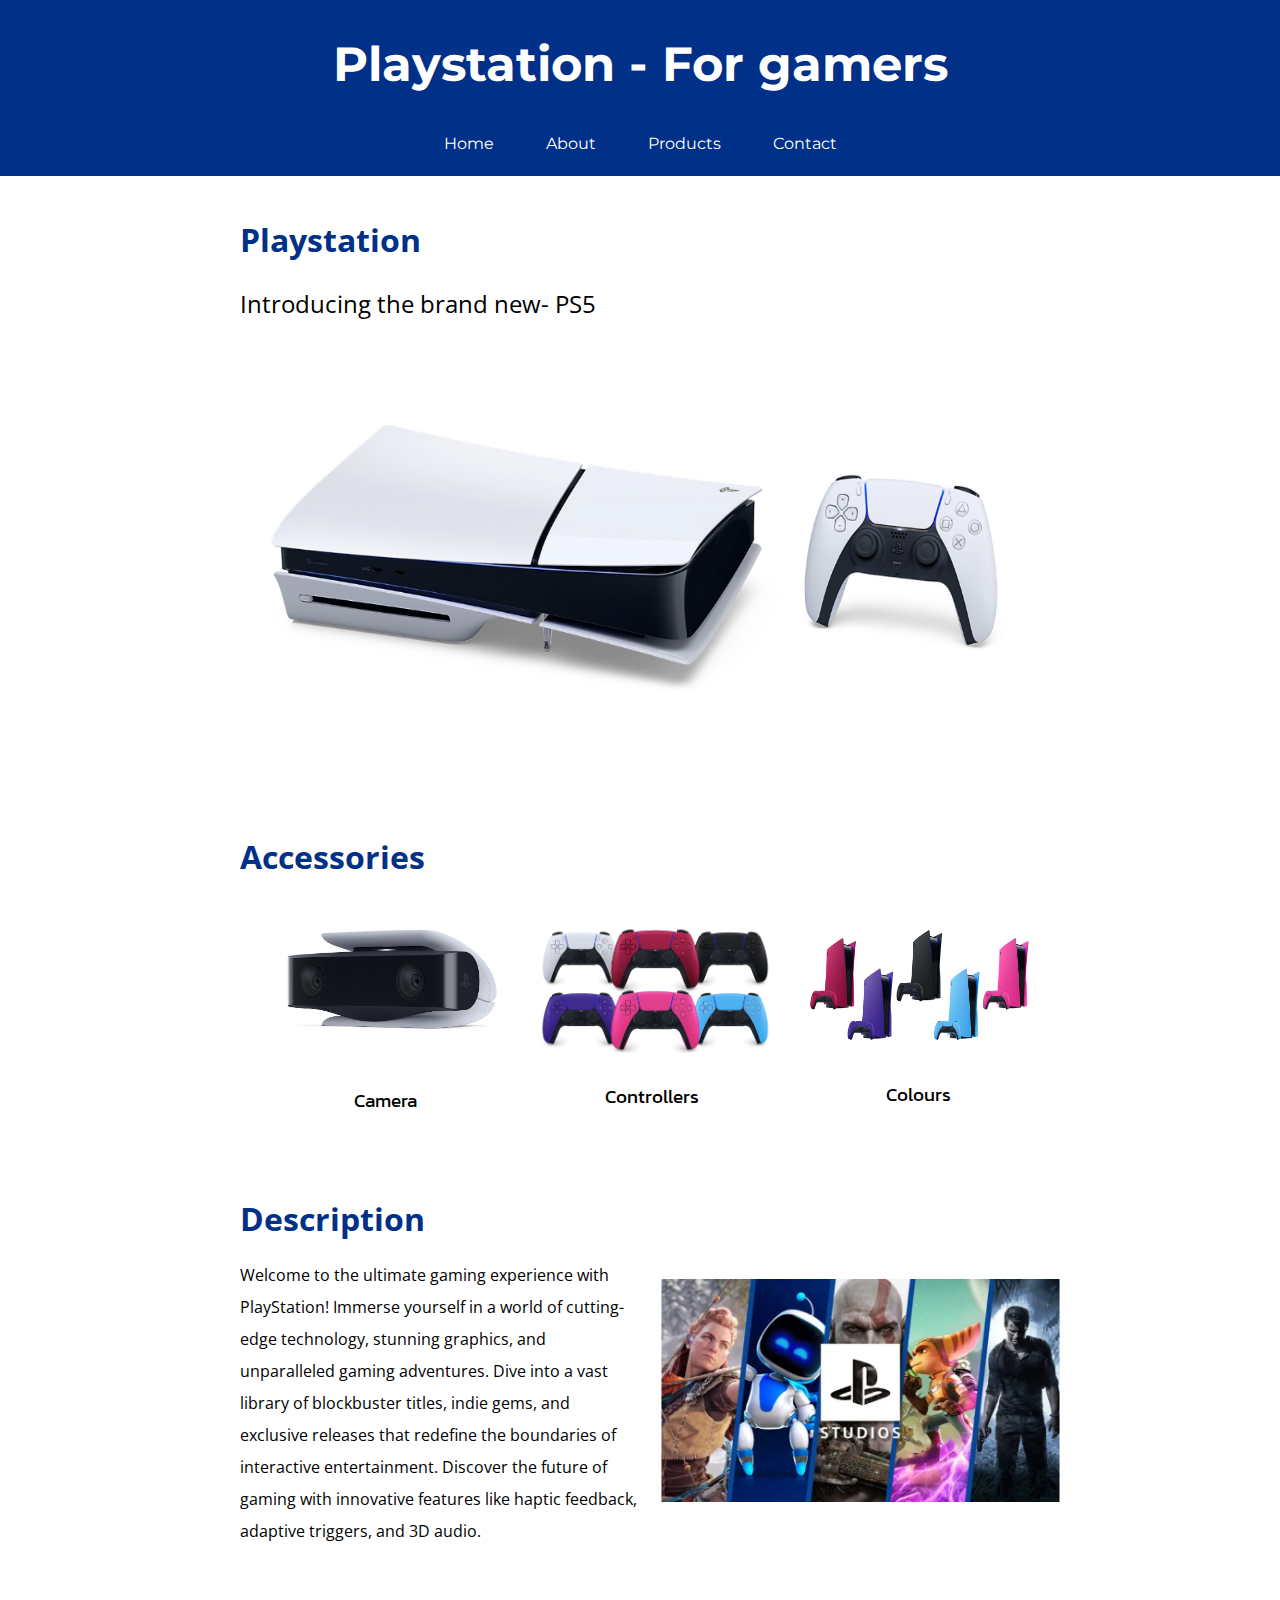
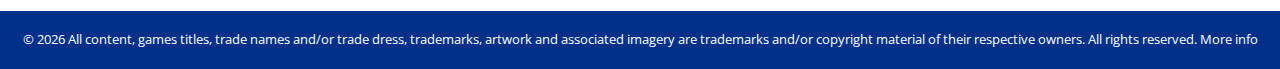
<file: Main project css/index.html>
<!DOCTYPE html>
<html lang="en">
<head>
  <meta charset="UTF-8">
  <meta name="viewport" content="width=device-width, initial-scale=1.0">
  <meta name="description" content="">
  <meta name="robots" content="nofollow, noindex">
  <link rel="icon" type="image/x-icon" href="./images/sony.png">
  <title>Playstation - For gamers</title>
  <!-- Adding stylesheet -->
  <link rel="stylesheet" href="./css/style.css">
  <!-- Adding fonts -->
  <link rel="preconnect" href="https://fonts.googleapis.com">
<link rel="preconnect" href="https://fonts.gstatic.com" crossorigin>
<link href="https://fonts.googleapis.com/css2?family=Kanit&family=Montserrat&family=Roboto+Condensed&family=Space+Grotesk&family=Ubuntu&display=swap" rel="stylesheet">
<link href="https://fonts.googleapis.com/css2?family=Open+Sans:wght@500;600&display=swap" rel="stylesheet">
<link href="https://fonts.googleapis.com/css2?family=Poppins&display=swap" rel="stylesheet">
</head>
<body>
  <main>
    <section>
      <!-- Section introducing the product -->
      
      <div id="ex1">
        <h2>Playstation</h2>
      <p>Introducing the brand new- PS5 </p>
      <img src="./images/ps5.png" alt="Playstation"></div>
    </section>
    <section >
      <!-- Section explaining the features -->
      <h2>Accessories</h2>
      <div class="ex2">
      <div class="gallery">
          <img src="./images/camera.png" >
        <div class="desc">Camera</div>
      </div>
      
      <div class="gallery">
          <img src="./images/controllers.png"  >
        <div class="desc">Controllers</div>
      </div>
      
      <div class="gallery">
          <img src="./images/colours.png"  >
        <div class="desc">Colours</div>
      </div>
      </div>
    </section>
    <section>
        <h2>Description</h2>
        <div class="ex2">
          <p>Welcome to the ultimate gaming experience with PlayStation! Immerse yourself in a world of cutting-edge technology, stunning graphics, and unparalleled gaming adventures. Dive into a vast library of blockbuster titles, indie gems, and exclusive releases that redefine the boundaries of interactive entertainment. Discover the future of gaming with innovative features like haptic feedback, adaptive triggers, and 3D audio.</p>
        <img src="./images/description.png" >
      </div>
      </section>
  </main>
  <!-- Adding js file in the end so that it remains at the bottom of the page -->
  <script src="./js/global.js"></script>
</body>
</html>
</file>
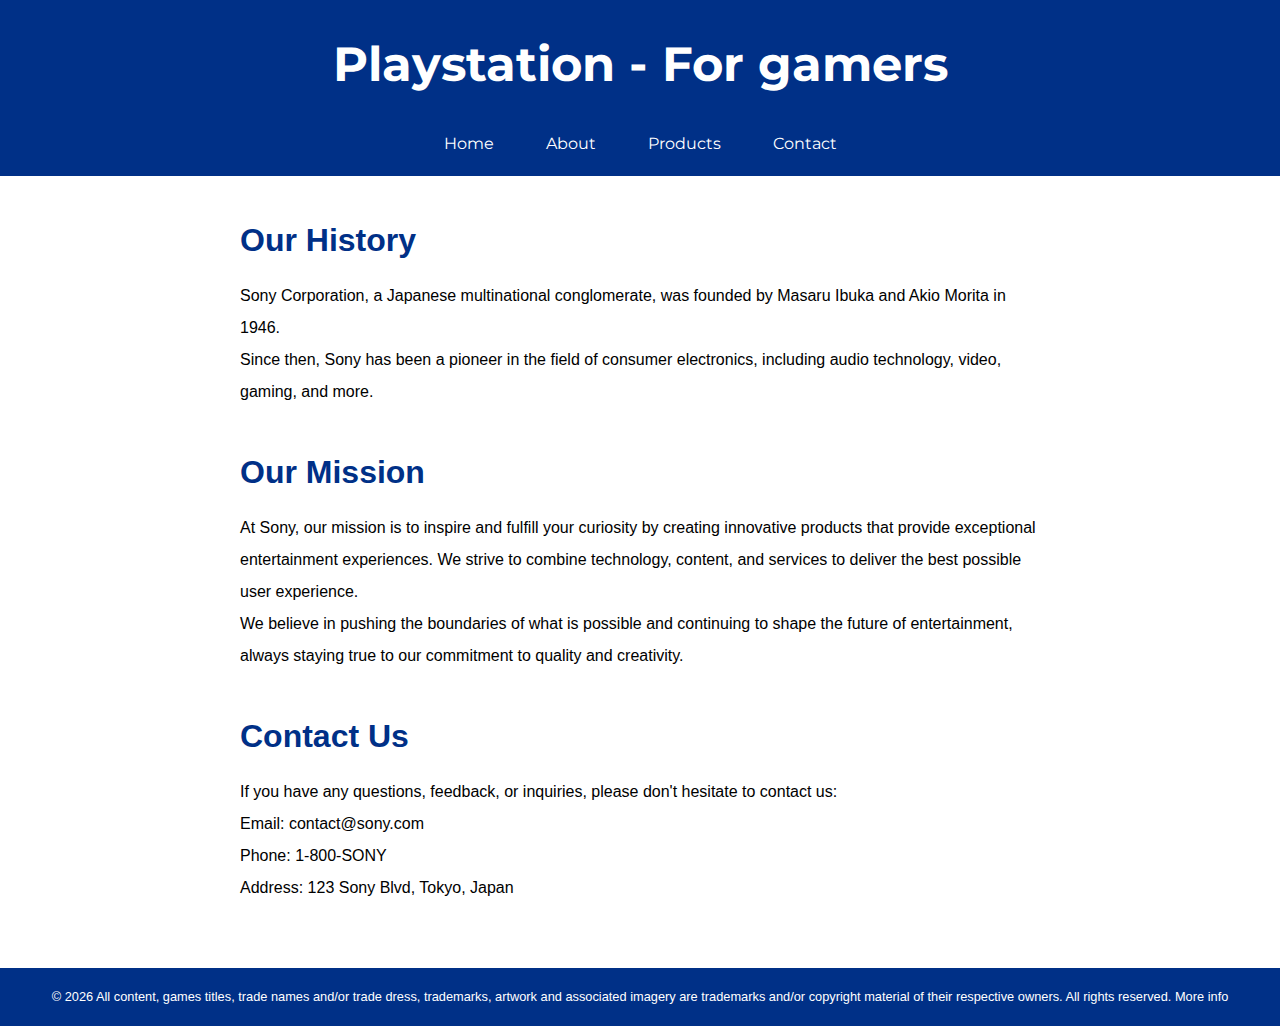
<file: Main project css/about.html>
<!DOCTYPE html>
<html lang="en">
<head>
  <!-- Adding meta data  -->
  <meta charset="UTF-8">
  <meta name="viewport" content="width=device-width, initial-scale=1.0">
  <meta name="description" content="About Retro site ">
  <meta name="robots" content="nofollow, noindex">
  <link rel="icon" type="image/x-icon" href="./images/sony.png">
  <title>About the Company - Sony </title>
  <!-- Linking css file  -->
  <link rel="stylesheet" href="./css/style.css">
  <!-- Adding fonts -->
  <link rel="preconnect" href="https://fonts.googleapis.com">
<link rel="preconnect" href="https://fonts.gstatic.com" crossorigin>
<link href="https://fonts.googleapis.com/css2?family=Kanit&family=Montserrat&family=Roboto+Condensed&family=Space+Grotesk&family=Ubuntu&display=swap" rel="stylesheet">
</head>
<body>
  <!--this is the main body part-->
  <main>

    <section>
      <h2>Our History</h2>
      <p>Sony Corporation, a Japanese multinational conglomerate, was founded by Masaru Ibuka and Akio Morita in 1946. </p>
      <p>Since then, Sony has been a pioneer in the field of consumer electronics, including audio technology, video, gaming, and more. </p>
    </section>
    <!--the goal of the company -->
    <section>
      <h2>Our Mission</h2>
      <p>At Sony, our mission is to inspire and fulfill your curiosity by creating innovative products that provide exceptional entertainment experiences. We strive to combine technology, content, and services to deliver the best possible user experience.</p>
      <p>We believe in pushing the boundaries of what is possible and continuing to shape the future of entertainment, always staying true to our commitment to quality and creativity.</p>
    </section>
    <!--this is contact part of the document -->
    <section>
      <h2>Contact Us</h2>
      <p>If you have any questions, feedback, or inquiries, please don't hesitate to contact us:</p>
      <ul>
        <li>Email: contact@sony.com</li>
        <li>Phone: 1-800-SONY</li>
        <li>Address: 123 Sony Blvd, Tokyo, Japan</li>
      </ul>
    </section>
  </main>
<!--adding the javascript to the file-->
  <script src="./js/global.js"></script>
</body>
</html>
</file>
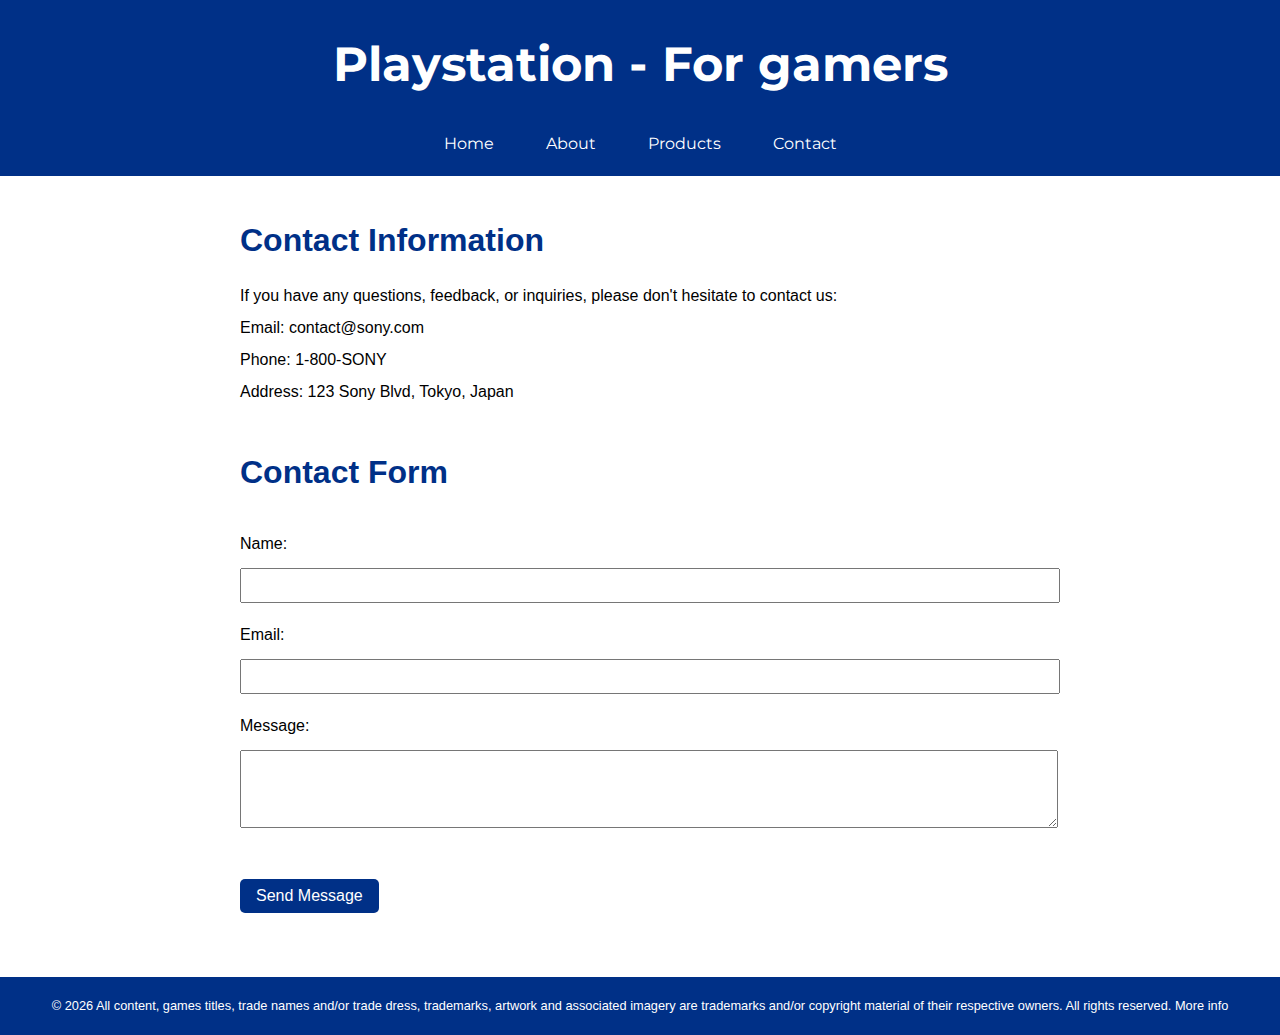
<file: Main project css/contact.html>
<!DOCTYPE html>
<html lang="en">
<head>
   <!-- Adding meta data  -->
  <meta charset="UTF-8">
  <meta name="viewport" content="width=device-width, initial-scale=1.0">
  <meta name="description" content="Contact info">
  <meta name="robots" content="nofollow, noindex">
  <link rel="icon" type="image/x-icon" href="./images/sony.png">
  <title>Contact Us - Sony Walkman</title>
   <!-- Linking css file  -->
  <link rel="stylesheet" href="./css/style.css">
    <!-- Adding fonts -->
  <link rel="preconnect" href="https://fonts.googleapis.com">
<link rel="preconnect" href="https://fonts.gstatic.com" crossorigin>
<link href="https://fonts.googleapis.com/css2?family=Kanit&family=Montserrat&family=Roboto+Condensed&family=Space+Grotesk&family=Ubuntu&display=swap" rel="stylesheet">
</head>
<body>
  <!--this is contact information of the document -->
  <main>
    <section>
      <h2>Contact Information</h2>
      <p>If you have any questions, feedback, or inquiries, please don't hesitate to contact us:</p>
      <ul>
        <li>Email: contact@sony.com</li>
        <li>Phone: 1-800-SONY</li>
        <li>Address: 123 Sony Blvd, Tokyo, Japan</li>
      </ul>
    </section>
    <section>
      <!--adding the contact form -->
      <h2>Contact Form</h2>
      <form action="#" method="post">
        <label for="name">Name:</label>
        <input type="text" id="name" name="name" required>

        <label for="email">Email:</label>
        <input type="email" id="email" name="email" required>

        <label for="message">Message:</label>
        <textarea id="message" name="message" rows="4" required></textarea>

        <button type="submit">Send Message</button>
      </form>
    </section>
  </main>
  <!--adding the javascript to the file-->
  <script src="./js/global.js"></script>
</body>
</html>
</file>
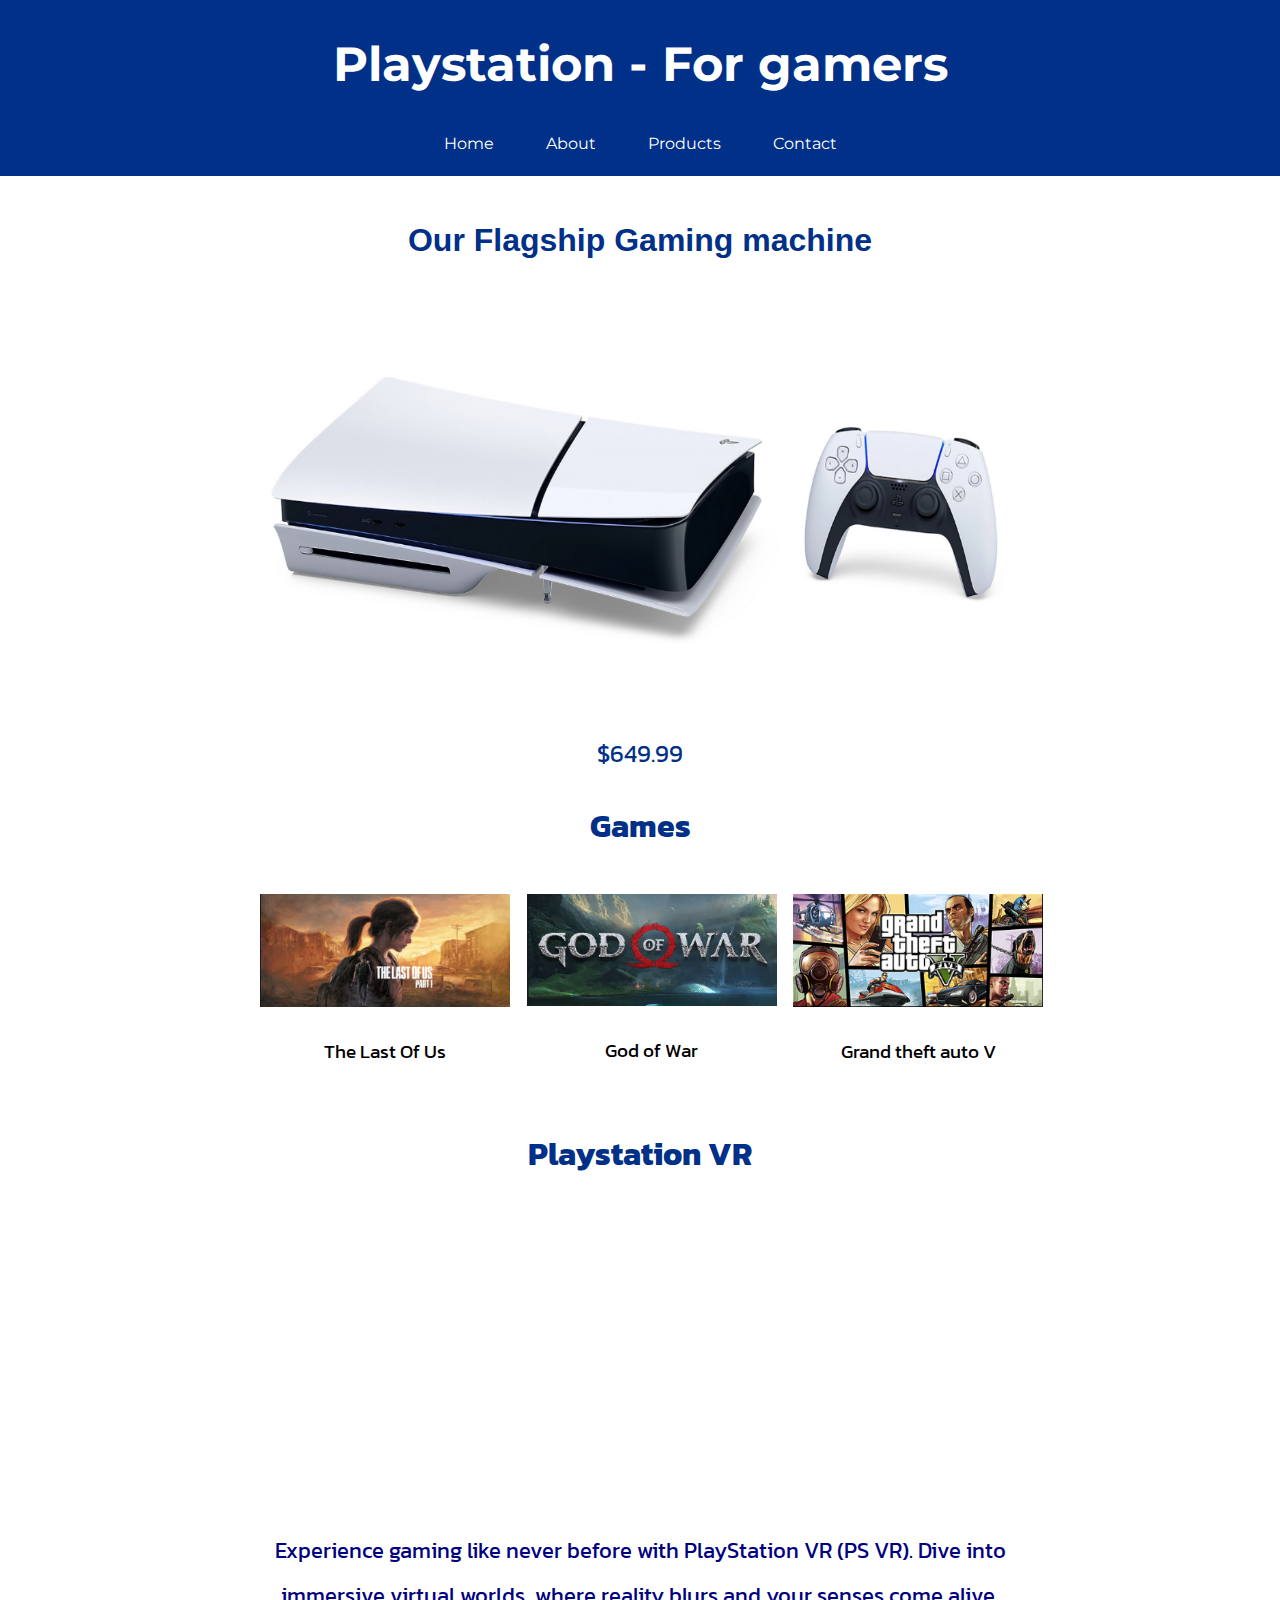
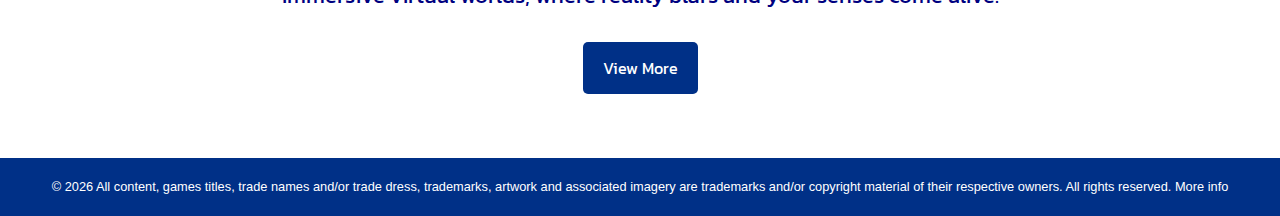
<file: Main project css/products.html>
<!DOCTYPE html>
<html lang="en">
<head>
     <!-- Adding meta data  -->
  <meta charset="UTF-8">
  <meta name="viewport" content="width=device-width, initial-scale=1.0">
  <meta name="description" content="Products we offer">
  <meta name="robots" content="nofollow, noindex">
  <link rel="icon" type="image/x-icon" href="./images/sony.png">
  <title>Products - Sony Walkman</title>
     <!-- Linking css file  -->
  <link rel="stylesheet" href="./css/style.css">
    <!-- Adding fonts -->
  <link rel="preconnect" href="https://fonts.googleapis.com">
<link rel="preconnect" href="https://fonts.gstatic.com" crossorigin>
<link href="https://fonts.googleapis.com/css2?family=Kanit&family=Montserrat&family=Roboto+Condensed&family=Space+Grotesk&family=Ubuntu&display=swap" rel="stylesheet">
</head>
<body>
  <!--this is the main body part-->
  <main id="product">
    <section>
      <!--all the walkman models-->
      <h2>Our Flagship Gaming machine</h2>
      <ul>
        <li>
          <div class="px">
          <img src="./images/ps5.png">
        </div>   
        <a href="#"><p id="price">$649.99</p></a>
        </li>
        <li>
          <h3>Games</h3>
            <div class="ex2">
            <div class="gallery">
              <a href="https://www.playstation.com/en-ca/games/the-last-of-us-remastered/">
                <img src="./images/tlou.png" ></a>
              <div class="desc">The Last Of Us</div>
            </div>
            
            <div class="gallery">
                <a href="https://www.playstation.com/en-ca/games/god-of-war/"><img src="./images/god of war.png"></a>
              <div class="desc">God of War</div>
            </div>
            
            <div class="gallery">
               <a href="https://www.rockstargames.com/gta-v"> <img src="./images/gta.png"></a>
              <div class="desc">Grand theft auto V</div>
            </div>
        </div>
        </li>
        <li>
          <h3>Playstation VR</h3>
          <iframe width="560" height="315" src="https://www.youtube.com/embed/iHk8IFEKNhs?si=Nk67OgEh8lj0Tt1T" title="YouTube video player" frameborder="0" allow="accelerometer; autoplay; clipboard-write; encrypted-media; gyroscope; picture-in-picture; web-share" allowfullscreen></iframe>
          <p id="vr">Experience gaming like never before with PlayStation VR (PS VR). Dive into immersive virtual worlds, where reality blurs and your senses come alive. <br><a target="_blank" class="button-link" href="https://www.playstation.com/en-ca/ps-vr2/">View More</a> </p>
        </li>
      </ul>
    </section>
  </main>
   <!--adding the javascript to the file-->
   
  <script src="./js/global.js"></script>
</body>
</html>
</file>
<file: Main project css/css/style.css>
/* Reset default margin and padding */
*{
    margin: 0;
    padding: 0;
  }
  /* Body styles */
  body {
    font-family: "Open sans", sans-serif;
    line-height: 2;
    background-color: white;
    color: black;
  }
  #ex1{
    font-size: 1.5rem;
    color: black;
  }
  /* Header styles */
  header {
    background-color: #003087;
    color: white;
    text-align: center;
    font-family: "Montserrat";
    padding: 1rem;
  }
  /* Styling the h3 tag */
  h3{
    font-family: "kanit";
    color: #003087;
    font-size: 2rem;
    margin: 2%;
  }
  header h1 {
    font-size: 3rem;
  }
  /* Removing list style  */
  li{
    list-style: none;
  }
 
  /* Navigation styles */
  nav {
    margin-top: 1rem;
  }
  /* Styling the anchor tag  */
  nav a {
    color: #FFFFFF;
    text-decoration: none;
    padding: 0.5rem 1rem;
    margin: 0 0.5rem;
  }
  /* Adding styles */
  nav a:hover {
    background-color: #fff;
    color: #003087;
    border-radius: 4px;
  }
  div.gallery {
    margin: 20px;
    float: left;
    width: 250px;
  }
  
  
  div.gallery img {
    width: 100%;
    height: auto;
  }
  
  div.desc {
    padding: 15px;
    text-align: center;
    font-family: "Kanit";
  }
  nav a.active {
    background-color: #FFFFFF;
    color: #003087;
    border-radius: 4px;
  }
  .button-link {
      display: inline-block;
      padding: 10px 20px;
      background-color: #003087;
      color: #fff;
      font-size: 16px;
      border: none;
      border-radius: 5px;
      cursor: pointer;
      transition: background-color 0.3s ease;
      margin-top: 3%;
      text-decoration: none;
  }
  
  h2{
     font-family: 'Poppins', sans-serif;
  }
  /* Main content styles */
  main {
    max-width: 800px;
    margin: 0 auto;
    padding: 2rem;
  }
  #product{
    margin: 0;
    justify-content: center;
    text-align: center;
    margin: 0 auto;
  }
  section {
    margin-bottom: 2rem;
  }
  /* Making grid display */
  .ex2{
    display: grid;
    grid-area: main;
    grid-template-columns: repeat(auto-fit, minmax(250px, 1fr));
  }
  /* Styling images  */
  .ex2 > img{
    max-width: 100%;
    height: 30vh;
    margin: 5%;
  }
  .px{
    display: grid;
    grid-area: main;
    grid-template-columns: repeat(auto-fit, minmax(300px, 1fr));
    font-size: 1.2rem;
  }
  /* Styling buttons */
  button {
      display: inline-block;
      padding: 10px 20px;
      background-color: #003087;
      color: #fff;
      font-size: 16px;
      border: none;
      border-radius: 5px;
      cursor: pointer;
      transition: background-color 0.3s ease;
      margin-top: 3%;
    }
    /* Styling button text  */
    .view{
      color: #fff;
      font-size: 16px;
      text-decoration: none;
    }
    /* Styling h2 tags  */
  section h2 {
    color: #003087;
    padding-bottom: 0.5rem;
    font-family: "Open sans",sans-serif;
    font-size: 2rem;
  }
  #sec{
    display: flex;
    flex-direction: row; /* Set the direction to horizontal */
    align-items: center; /* Center items vertically within the container */
    justify-content: space-between; /* Distribute space between items */
    padding: 5%;
}
a{
  text-decoration: none;
}
#price{
  font-size: 1.5rem;
  color: #003087;
  font-family: "Kanit";
}
/* Additional styling for the image, adjust as needed */
.ex2 img {
    max-width: 100%; /* Make sure the image doesn't exceed the container width */
    height: auto; /* Maintain the aspect ratio of the image */
}
  section img {
    max-width: 100%;
    height: 50vh;
  }
  .desc{
    font-family: "Montserrat";
    font-size: 1.2rem;
  }
  #vr{
    font-family: "Kanit";
    font-size: 1.4rem;
    color: #000080;

  }
  
  /* Footer styles */
  footer {
    text-align: center;
    background-color: #003087;
    padding: 1rem;
  }
  
  footer p {
    font-size: 0.8rem;
    color: #FFFFFF;
  }
  
  /* Contact form styles */
  form {
    margin-top: 1rem;
  }
  
  form label {
    display: block;
    margin-bottom: 0.5rem;
  }
  
  form input[type="text"],
  form input[type="email"],
  form textarea {
    width: 100%;
    padding: 0.5rem;
    margin-bottom: 1rem;
  }
  
  form textarea {
    resize: vertical;
  }
  
  form button {
    background-color: #003087;
    color: #fff;
    padding: 0.5rem 1rem;
    border: none;
    cursor: pointer;
  }
  
  form button:hover {
    background-color: #005b91;
  }
</file>
